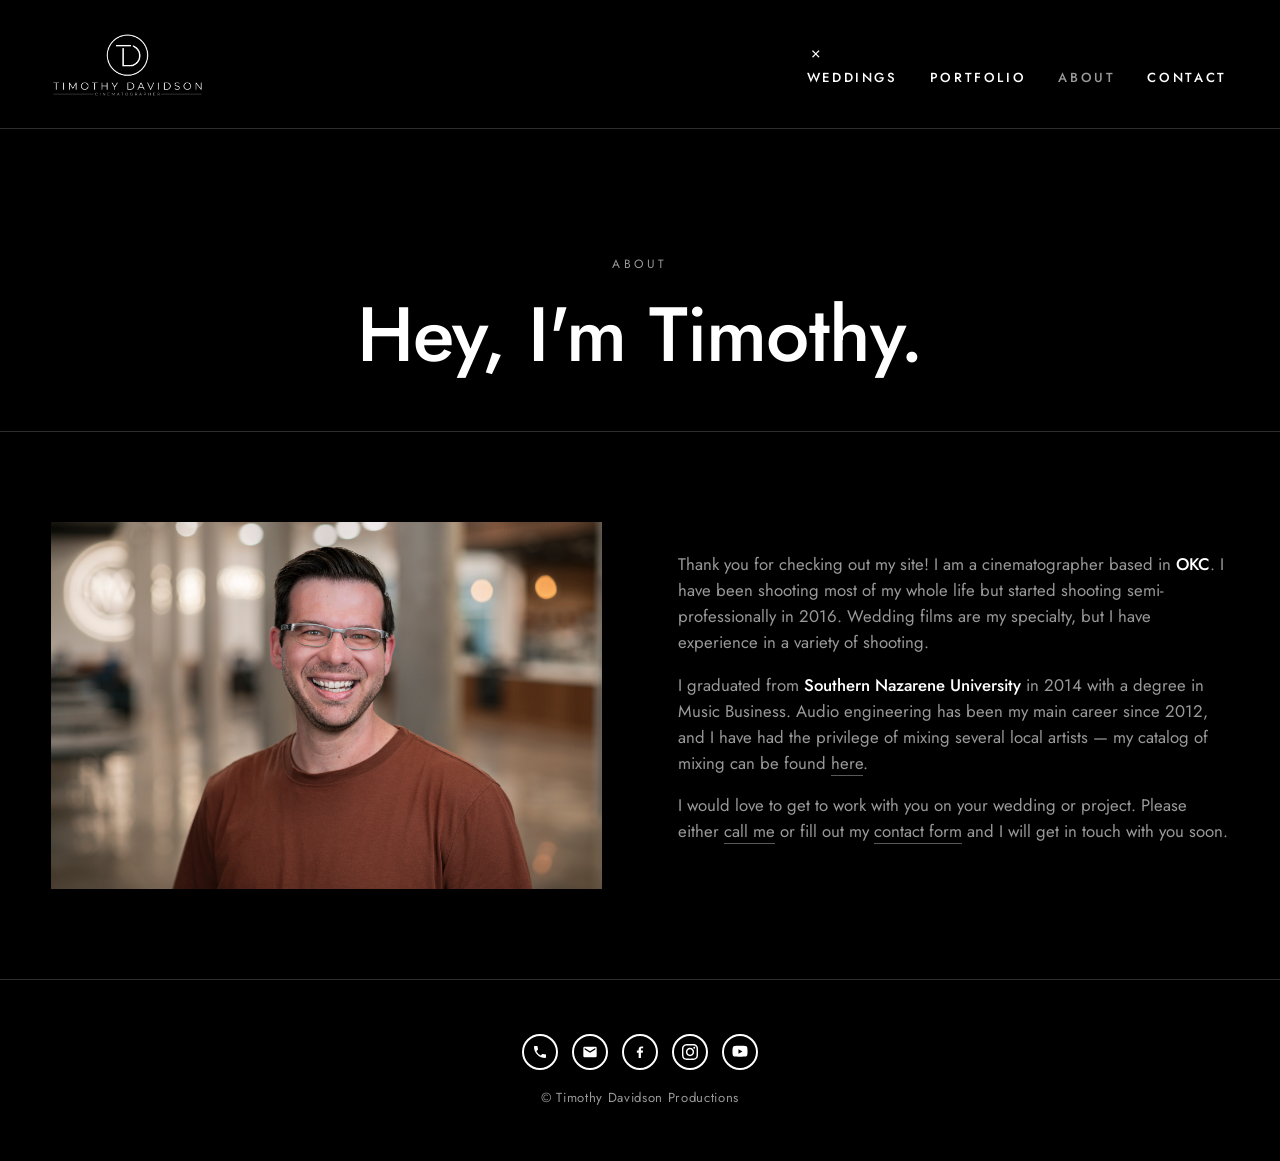
<file: site/about.html>
<!doctype html>
<html lang="en">
<head>
  <meta charset="utf-8">
  <meta name="viewport" content="width=device-width, initial-scale=1">
  <title>About — Timothy Davidson Productions</title>
  <meta name="description" content="About Timothy Davidson — cinematographer based in Oklahoma City, specializing in wedding films.">
  <link rel="canonical" href="https://timothydavidsonproductions.com/about.html">
  <link rel="icon" type="image/png" href="assets/images/favicon.png">
  <link rel="preconnect" href="https://fonts.googleapis.com">
  <link rel="preconnect" href="https://fonts.gstatic.com" crossorigin>
  <link href="https://fonts.googleapis.com/css2?family=Jost:wght@300;400;500;700&display=swap" rel="stylesheet">
  <link rel="stylesheet" href="css/style.css">
</head>
<body>

<header class="site-header is-solid">
  <a href="index.html" class="site-header__logo" aria-label="Timothy Davidson Productions — Home">
    <img src="assets/images/logo-white.png" alt="Timothy Davidson" />
  </a>
  <button class="nav-toggle" aria-label="Open menu" aria-expanded="false" aria-controls="primary-nav">
    <span></span>
  </button>
  <nav class="site-nav" id="primary-nav" aria-label="Primary">
    <button class="nav-close" aria-label="Close menu">×</button>
    <ul>
      <li><a href="weddings.html">Weddings</a></li>
      <li><a href="portfolio.html">Portfolio</a></li>
      <li><a href="about.html" aria-current="page">About</a></li>
      <li><a href="contact.html">Contact</a></li>
    </ul>
  </nav>
</header>

<main class="page page--solid-header">
  <section class="page-hero">
    <div class="page-hero__eyebrow">About</div>
    <h1>Hey, I'm Timothy.</h1>
  </section>

  <section class="section">
    <div class="about-grid">
      <div>
        <img src="assets/images/about-main.jpg" alt="Timothy Davidson">
      </div>
      <div class="about-grid__text">
        <p>Thank you for checking out my site! I am a cinematographer based in <strong>OKC</strong>. I have been shooting most of my whole life but started shooting semi-professionally in 2016. Wedding films are my specialty, but I have experience in a variety of shooting.</p>

        <p>I graduated from <strong>Southern Nazarene University</strong> in 2014 with a degree in Music Business. Audio engineering has been my main career since 2012, and I have had the privilege of mixing several local artists — my catalog of mixing can be found <a href="audio.html">here</a>.</p>

        <p>I would love to get to work with you on your wedding or project. Please either <a href="tel:+15806413404">call me</a> or fill out my <a href="contact.html">contact form</a> and I will get in touch with you soon.</p>
      </div>
    </div>

  </section>
</main>

<footer class="site-footer">
  <div class="socials" aria-label="Social links">
    <a href="tel:+15806413404" aria-label="Call 580-641-3404" title="Call"><svg viewBox="0 0 24 24"><path d="M6.62 10.79a15.05 15.05 0 006.59 6.59l2.2-2.2a1 1 0 011.02-.24 11.36 11.36 0 003.56.57 1 1 0 011 1V20a1 1 0 01-1 1A17 17 0 013 4a1 1 0 011-1h3.49a1 1 0 011 1c0 1.25.2 2.45.57 3.56a1 1 0 01-.24 1.02l-2.2 2.21z"/></svg></a>
    <a href="mailto:timothydavidsonproductions@gmail.com" aria-label="Email" title="Email"><svg viewBox="0 0 24 24"><path d="M20 4H4a2 2 0 00-2 2v12a2 2 0 002 2h16a2 2 0 002-2V6a2 2 0 00-2-2zm0 4.24l-8 5-8-5V6l8 5 8-5v2.24z"/></svg></a>
    <a href="https://www.facebook.com/timothyd1" target="_blank" rel="noopener" aria-label="Facebook"><svg viewBox="0 0 24 24"><path d="M13.4 21v-8h2.7l.4-3.1h-3.1V8c0-.9.3-1.5 1.6-1.5h1.7V3.7c-.3 0-1.3-.1-2.5-.1-2.5 0-4.2 1.5-4.2 4.3v2H7.3V13h2.7v8z"/></svg></a>
    <a href="https://instagram.com/timothydavidson" target="_blank" rel="noopener" aria-label="Instagram"><svg viewBox="0 0 24 24"><path d="M12 2.2c3.2 0 3.6 0 4.9.1 1.2 0 1.8.3 2.2.4.6.2 1 .5 1.4.9.4.4.7.9.9 1.4.2.5.4 1.1.4 2.2.1 1.3.1 1.7.1 4.9s0 3.6-.1 4.9c0 1.2-.3 1.8-.4 2.2-.2.6-.5 1-.9 1.4-.4.4-.9.7-1.4.9-.5.2-1.1.4-2.2.4-1.3.1-1.7.1-4.9.1s-3.6 0-4.9-.1c-1.2 0-1.8-.3-2.2-.4-.6-.2-1-.5-1.4-.9-.4-.4-.7-.9-.9-1.4-.2-.5-.4-1.1-.4-2.2-.1-1.3-.1-1.7-.1-4.9s0-3.6.1-4.9c0-1.2.3-1.8.4-2.2.2-.6.5-1 .9-1.4.4-.4.9-.7 1.4-.9.5-.2 1.1-.4 2.2-.4C8.4 2.2 8.8 2.2 12 2.2M12 0C8.7 0 8.3 0 7 .1 5.7.2 4.9.4 4.1.7c-.8.3-1.5.8-2.2 1.4C1.3 2.8.8 3.5.5 4.3.2 5.1 0 5.9 0 7.1-.1 8.4-.1 8.8-.1 12s0 3.6.1 4.9c0 1.3.3 2.1.6 2.9.3.8.8 1.5 1.4 2.2.7.7 1.4 1.1 2.2 1.4.8.3 1.7.5 2.9.6C8.4 24 8.8 24 12 24s3.6 0 4.9-.1c1.3 0 2.1-.3 2.9-.6.8-.3 1.5-.8 2.2-1.4.7-.7 1.1-1.4 1.4-2.2.3-.8.5-1.7.6-2.9.1-1.3.1-1.7.1-4.9s0-3.6-.1-4.9c0-1.3-.3-2.1-.6-2.9-.3-.8-.8-1.5-1.4-2.2C21.2 1.3 20.5.8 19.7.5 18.9.2 18.1 0 16.9 0 15.6-.1 15.2-.1 12-.1zm0 5.8c-3.4 0-6.2 2.8-6.2 6.2s2.8 6.2 6.2 6.2 6.2-2.8 6.2-6.2-2.8-6.2-6.2-6.2zm0 10.2c-2.2 0-4-1.8-4-4s1.8-4 4-4 4 1.8 4 4-1.8 4-4 4zm7.8-10.4a1.4 1.4 0 11-2.9 0 1.4 1.4 0 012.9 0z"/></svg></a>
    <a href="https://www.youtube.com/channel/UCAzWtOMiqfRd5JIvcWubOdA" target="_blank" rel="noopener" aria-label="YouTube"><svg viewBox="0 0 24 24"><path d="M23 6.2s-.2-1.6-.9-2.3c-.9-.9-1.8-.9-2.3-1C16.5 2.7 12 2.7 12 2.7s-4.5 0-7.8.3c-.5 0-1.5.1-2.3 1-.7.7-.9 2.3-.9 2.3S.7 8.1.7 10v1.9c0 1.8.3 3.7.3 3.7s.2 1.6.9 2.3c.9.9 2 .9 2.5 1 1.8.2 7.6.3 7.6.3s4.5 0 7.8-.3c.5 0 1.5-.1 2.3-1 .7-.7.9-2.3.9-2.3s.3-1.9.3-3.7V10c0-1.9-.3-3.8-.3-3.8zM9.7 14.7V7.9l6 3.4-6 3.4z"/></svg></a>
  </div>
  <div>&copy; Timothy Davidson Productions</div>
</footer>

<script src="assets/site.js"></script>
</body></html>
</file>
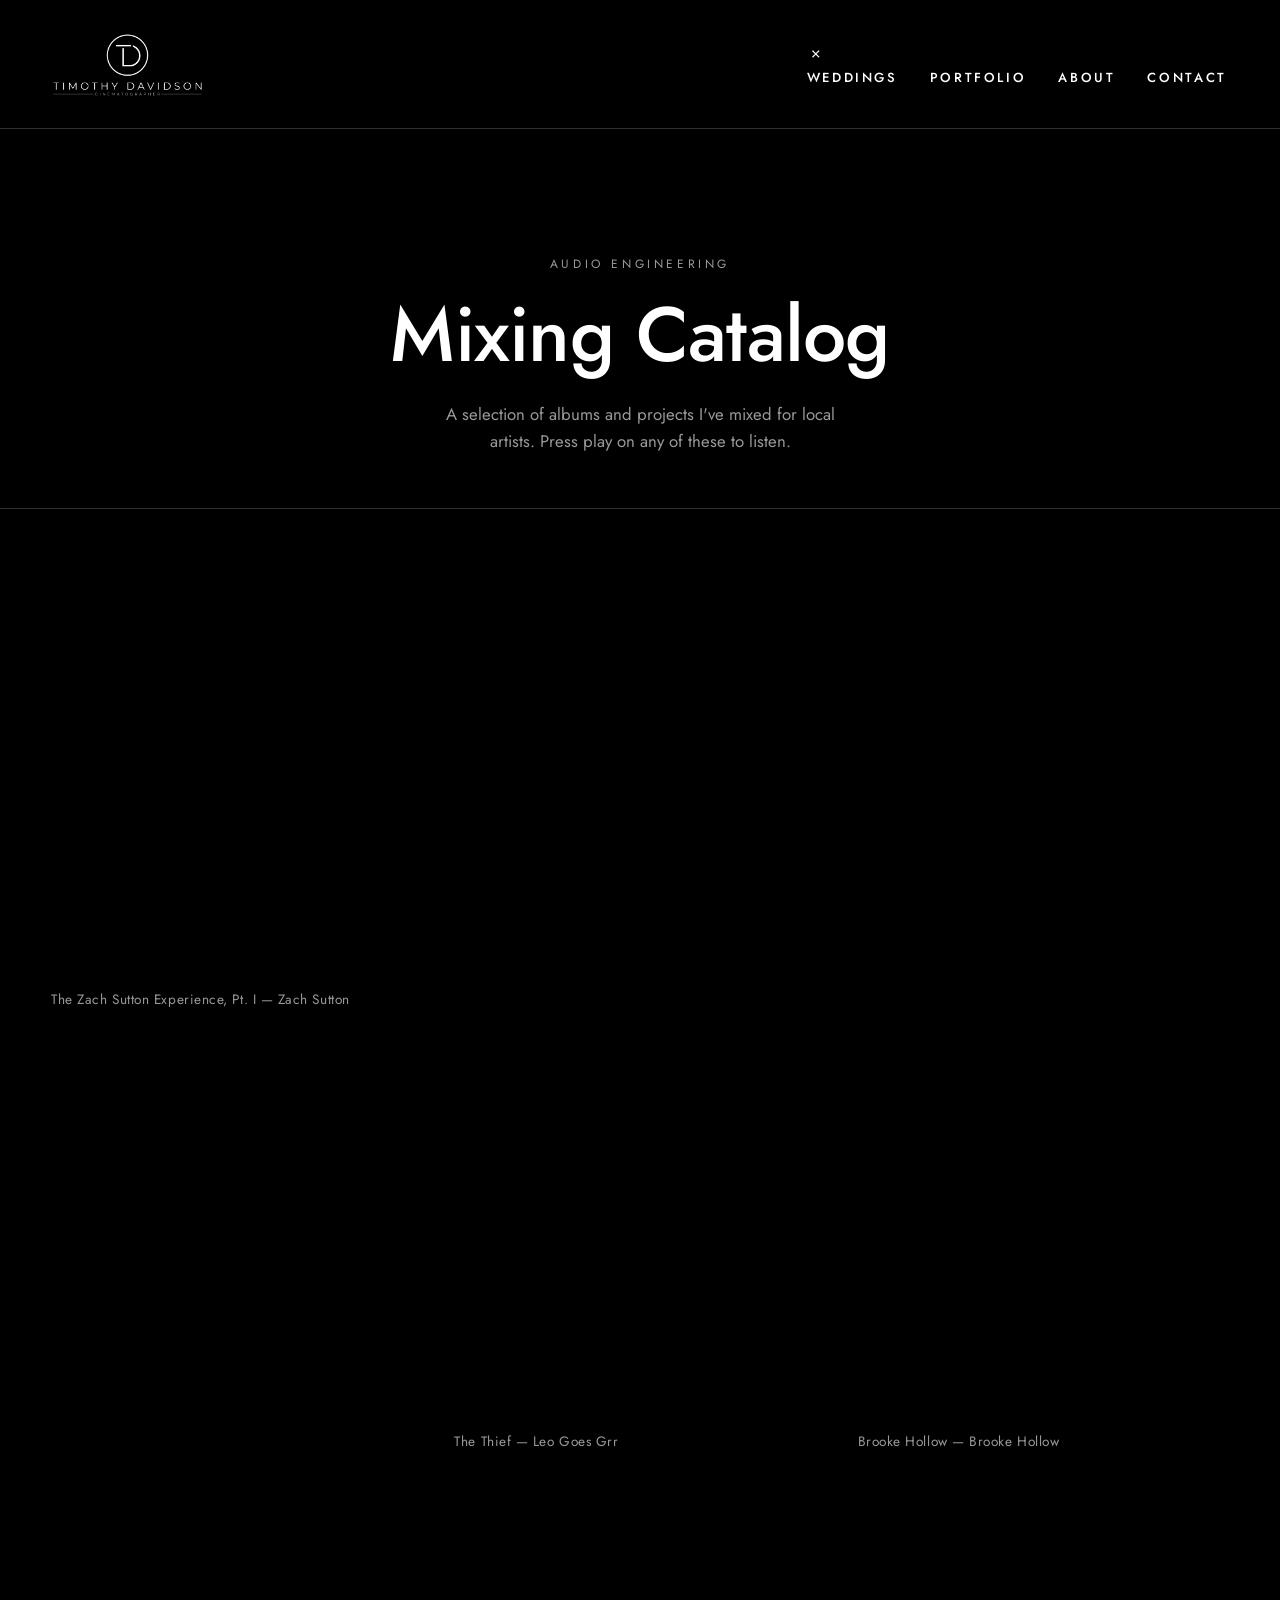
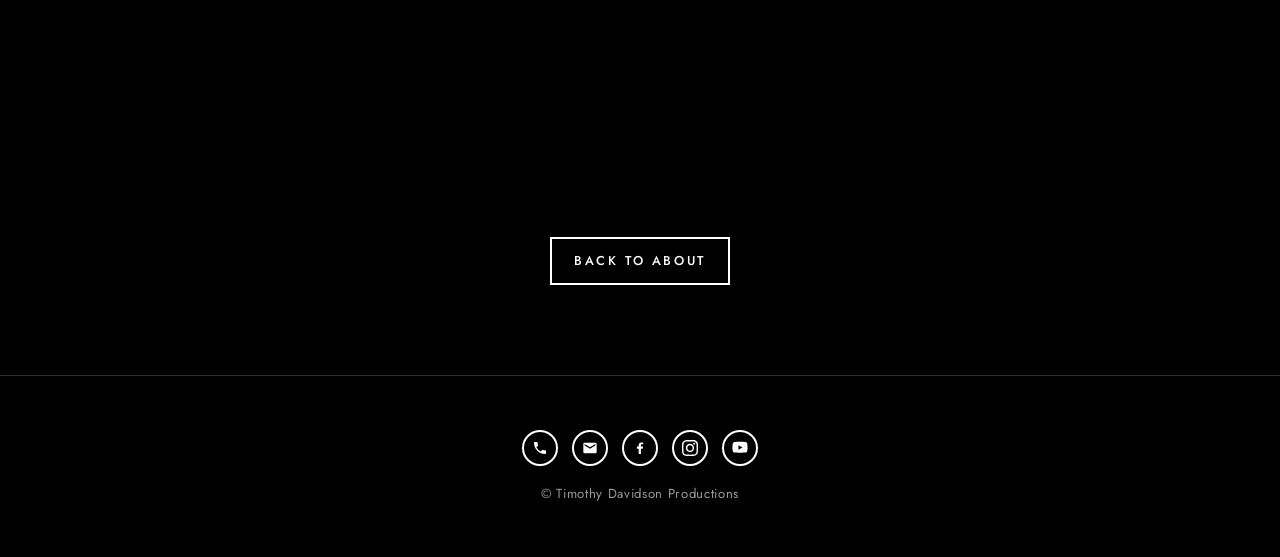
<file: site/audio.html>
<!doctype html>
<html lang="en">
<head>
  <meta charset="utf-8">
  <meta name="viewport" content="width=device-width, initial-scale=1">
  <title>Audio — Timothy Davidson</title>
  <meta name="description" content="A catalog of audio engineering and mixing work by Timothy Davidson.">
  <link rel="canonical" href="https://timothydavidsonproductions.com/audio.html">
  <link rel="icon" type="image/png" href="assets/images/favicon.png">
  <link rel="preconnect" href="https://fonts.googleapis.com">
  <link rel="preconnect" href="https://fonts.gstatic.com" crossorigin>
  <link href="https://fonts.googleapis.com/css2?family=Jost:wght@300;400;500;700&display=swap" rel="stylesheet">
  <link rel="stylesheet" href="css/style.css">
  <style>
    .audio-grid {
      display: grid;
      grid-template-columns: repeat(auto-fill, minmax(320px, 1fr));
      gap: 32px;
    }
    .audio-item iframe { width: 100%; border: 0; display: block; }
    .audio-item .spotify-frame    { height: 380px; }
    .audio-item .soundcloud-frame { height: 300px; }
    .audio-item__caption {
      margin-top: 10px;
      font-size: 0.85rem;
      color: var(--fg-muted);
      letter-spacing: 0.04em;
    }
  </style>
</head>
<body>

<header class="site-header is-solid">
  <a href="index.html" class="site-header__logo" aria-label="Timothy Davidson Productions — Home">
    <img src="assets/images/logo-white.png" alt="Timothy Davidson" />
  </a>
  <button class="nav-toggle" aria-label="Open menu" aria-expanded="false" aria-controls="primary-nav">
    <span></span>
  </button>
  <nav class="site-nav" id="primary-nav" aria-label="Primary">
    <button class="nav-close" aria-label="Close menu">×</button>
    <ul>
      <li><a href="weddings.html">Weddings</a></li>
      <li><a href="portfolio.html">Portfolio</a></li>
      <li><a href="about.html">About</a></li>
      <li><a href="contact.html">Contact</a></li>
    </ul>
  </nav>
</header>

<main class="page page--solid-header">
  <section class="page-hero">
    <div class="page-hero__eyebrow">Audio Engineering</div>
    <h1>Mixing Catalog</h1>
    <p class="section__intro" style="margin: 1.5rem auto 0;">A selection of albums and projects I've mixed for local artists. Press play on any of these to listen.</p>
  </section>

  <section class="section">
    <div class="audio-grid">

      <!-- Spotify: The Zach Sutton Experience, Pt. I -->
      <div class="audio-item">
        <iframe class="spotify-frame"
          src="https://open.spotify.com/embed/album/4ecJxMpOivOh8gaIq9MdKT"
          allow="encrypted-media"
          loading="lazy"
          title="Spotify album: The Zach Sutton Experience, Pt. I"></iframe>
        <div class="audio-item__caption">The Zach Sutton Experience, Pt. I — Zach Sutton</div>
      </div>

      <!-- Spotify: album 2 -->
      <div class="audio-item">
        <iframe class="spotify-frame"
          src="https://open.spotify.com/embed/album/6f3Ta7E4TGEpqT63gLsPtx"
          allow="encrypted-media"
          loading="lazy"
          title="Spotify album"></iframe>
      </div>

      <!-- SoundCloud playlist 1 -->
      <div class="audio-item">
        <iframe class="soundcloud-frame" scrolling="no" frameborder="no" allow="autoplay"
          src="https://w.soundcloud.com/player/?url=https%3A//api.soundcloud.com/playlists/603417627&color=%23c4bcc4&auto_play=false&hide_related=false&show_comments=true&show_user=true&show_reposts=false&show_teaser=true"
          loading="lazy"
          title="SoundCloud playlist"></iframe>
      </div>

      <!-- SoundCloud playlist 2 (with secret token) -->
      <div class="audio-item">
        <iframe class="soundcloud-frame" scrolling="no" frameborder="no" allow="autoplay"
          src="https://w.soundcloud.com/player/?url=https%3A//api.soundcloud.com/playlists/603455337%3Fsecret_token%3Ds-P717y&color=%23c4bcc4&auto_play=false&hide_related=false&show_comments=true&show_user=true&show_reposts=false&show_teaser=true"
          loading="lazy"
          title="SoundCloud playlist"></iframe>
      </div>

      <!-- Spotify: The Thief - Leo Goes Grr -->
      <div class="audio-item">
        <iframe class="spotify-frame"
          src="https://open.spotify.com/embed/album/2D1fDOENtbPag5sCqRxwNp"
          allow="encrypted-media"
          loading="lazy"
          title="Spotify album: The Thief"></iframe>
        <div class="audio-item__caption">The Thief — Leo Goes Grr</div>
      </div>

      <!-- Spotify: Brooke Hollow -->
      <div class="audio-item">
        <iframe class="spotify-frame"
          src="https://open.spotify.com/embed/album/4qci7qBzYKv3lQmmOM7s99"
          allow="encrypted-media"
          loading="lazy"
          title="Spotify album: Brooke Hollow"></iframe>
        <div class="audio-item__caption">Brooke Hollow — Brooke Hollow</div>
      </div>

      <!-- SoundCloud playlist 3 (with secret token) -->
      <div class="audio-item">
        <iframe class="soundcloud-frame" scrolling="no" frameborder="no" allow="autoplay"
          src="https://w.soundcloud.com/player/?url=https%3A//api.soundcloud.com/playlists/603450330%3Fsecret_token%3Ds-yUY9a&color=%23c4bcc4&auto_play=false&hide_related=false&show_comments=true&show_user=true&show_reposts=false&show_teaser=true"
          loading="lazy"
          title="SoundCloud playlist"></iframe>
      </div>

      <!-- SoundCloud playlist 4 -->
      <div class="audio-item">
        <iframe class="soundcloud-frame" scrolling="no" frameborder="no" allow="autoplay"
          src="https://w.soundcloud.com/player/?url=https%3A//api.soundcloud.com/playlists/603428952&color=%23c4bcc4&auto_play=false&hide_related=false&show_comments=true&show_user=true&show_reposts=false&show_teaser=true"
          loading="lazy"
          title="SoundCloud playlist"></iframe>
      </div>

    </div>

    <div style="text-align: center; margin-top: clamp(40px, 6vh, 80px);">
      <a href="about.html" class="btn">Back to About</a>
    </div>
  </section>
</main>

<footer class="site-footer">
  <div class="socials" aria-label="Social links">
    <a href="tel:+15806413404" aria-label="Call" title="Call"><svg viewBox="0 0 24 24"><path d="M6.62 10.79a15.05 15.05 0 006.59 6.59l2.2-2.2a1 1 0 011.02-.24 11.36 11.36 0 003.56.57 1 1 0 011 1V20a1 1 0 01-1 1A17 17 0 013 4a1 1 0 011-1h3.49a1 1 0 011 1c0 1.25.2 2.45.57 3.56a1 1 0 01-.24 1.02l-2.2 2.21z"/></svg></a>
    <a href="mailto:timothydavidsonproductions@gmail.com" aria-label="Email" title="Email"><svg viewBox="0 0 24 24"><path d="M20 4H4a2 2 0 00-2 2v12a2 2 0 002 2h16a2 2 0 002-2V6a2 2 0 00-2-2zm0 4.24l-8 5-8-5V6l8 5 8-5v2.24z"/></svg></a>
    <a href="https://www.facebook.com/timothyd1" target="_blank" rel="noopener" aria-label="Facebook"><svg viewBox="0 0 24 24"><path d="M13.4 21v-8h2.7l.4-3.1h-3.1V8c0-.9.3-1.5 1.6-1.5h1.7V3.7c-.3 0-1.3-.1-2.5-.1-2.5 0-4.2 1.5-4.2 4.3v2H7.3V13h2.7v8z"/></svg></a>
    <a href="https://instagram.com/timothydavidson" target="_blank" rel="noopener" aria-label="Instagram"><svg viewBox="0 0 24 24"><path d="M12 2.2c3.2 0 3.6 0 4.9.1 1.2 0 1.8.3 2.2.4.6.2 1 .5 1.4.9.4.4.7.9.9 1.4.2.5.4 1.1.4 2.2.1 1.3.1 1.7.1 4.9s0 3.6-.1 4.9c0 1.2-.3 1.8-.4 2.2-.2.6-.5 1-.9 1.4-.4.4-.9.7-1.4.9-.5.2-1.1.4-2.2.4-1.3.1-1.7.1-4.9.1s-3.6 0-4.9-.1c-1.2 0-1.8-.3-2.2-.4-.6-.2-1-.5-1.4-.9-.4-.4-.7-.9-.9-1.4-.2-.5-.4-1.1-.4-2.2-.1-1.3-.1-1.7-.1-4.9s0-3.6.1-4.9c0-1.2.3-1.8.4-2.2.2-.6.5-1 .9-1.4.4-.4.9-.7 1.4-.9.5-.2 1.1-.4 2.2-.4C8.4 2.2 8.8 2.2 12 2.2M12 0C8.7 0 8.3 0 7 .1 5.7.2 4.9.4 4.1.7c-.8.3-1.5.8-2.2 1.4C1.3 2.8.8 3.5.5 4.3.2 5.1 0 5.9 0 7.1-.1 8.4-.1 8.8-.1 12s0 3.6.1 4.9c0 1.3.3 2.1.6 2.9.3.8.8 1.5 1.4 2.2.7.7 1.4 1.1 2.2 1.4.8.3 1.7.5 2.9.6C8.4 24 8.8 24 12 24s3.6 0 4.9-.1c1.3 0 2.1-.3 2.9-.6.8-.3 1.5-.8 2.2-1.4.7-.7 1.1-1.4 1.4-2.2.3-.8.5-1.7.6-2.9.1-1.3.1-1.7.1-4.9s0-3.6-.1-4.9c0-1.3-.3-2.1-.6-2.9-.3-.8-.8-1.5-1.4-2.2C21.2 1.3 20.5.8 19.7.5 18.9.2 18.1 0 16.9 0 15.6-.1 15.2-.1 12-.1zm0 5.8c-3.4 0-6.2 2.8-6.2 6.2s2.8 6.2 6.2 6.2 6.2-2.8 6.2-6.2-2.8-6.2-6.2-6.2zm0 10.2c-2.2 0-4-1.8-4-4s1.8-4 4-4 4 1.8 4 4-1.8 4-4 4zm7.8-10.4a1.4 1.4 0 11-2.9 0 1.4 1.4 0 012.9 0z"/></svg></a>
    <a href="https://www.youtube.com/channel/UCAzWtOMiqfRd5JIvcWubOdA" target="_blank" rel="noopener" aria-label="YouTube"><svg viewBox="0 0 24 24"><path d="M23 6.2s-.2-1.6-.9-2.3c-.9-.9-1.8-.9-2.3-1C16.5 2.7 12 2.7 12 2.7s-4.5 0-7.8.3c-.5 0-1.5.1-2.3 1-.7.7-.9 2.3-.9 2.3S.7 8.1.7 10v1.9c0 1.8.3 3.7.3 3.7s.2 1.6.9 2.3c.9.9 2 .9 2.5 1 1.8.2 7.6.3 7.6.3s4.5 0 7.8-.3c.5 0 1.5-.1 2.3-1 .7-.7.9-2.3.9-2.3s.3-1.9.3-3.7V10c0-1.9-.3-3.8-.3-3.8zM9.7 14.7V7.9l6 3.4-6 3.4z"/></svg></a>
  </div>
  <div>&copy; Timothy Davidson Productions</div>
</footer>

<script src="assets/site.js"></script>
</body></html>
</file>
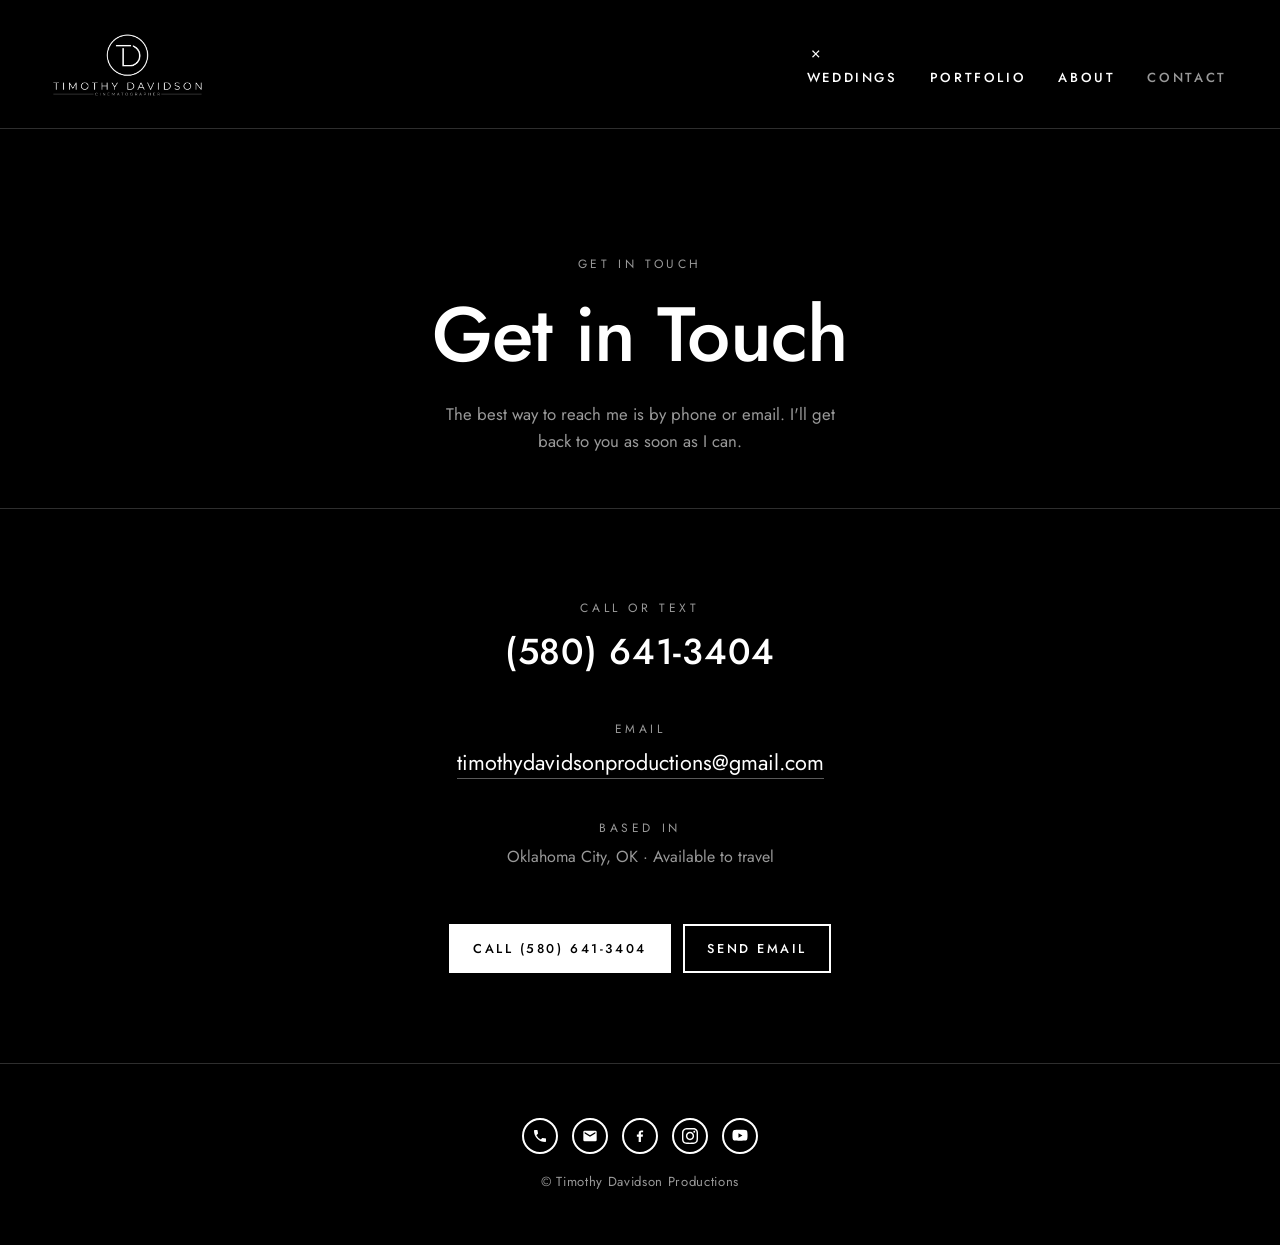
<file: site/contact.html>
<!doctype html>
<html lang="en">
<head>
  <meta charset="utf-8">
  <meta name="viewport" content="width=device-width, initial-scale=1">
  <title>Contact — Timothy Davidson Productions</title>
  <meta name="description" content="Get in touch with Timothy Davidson — wedding and commercial cinematographer based in Oklahoma City.">
  <link rel="canonical" href="https://timothydavidsonproductions.com/contact.html">
  <link rel="icon" type="image/png" href="assets/images/favicon.png">
  <link rel="preconnect" href="https://fonts.googleapis.com">
  <link rel="preconnect" href="https://fonts.gstatic.com" crossorigin>
  <link href="https://fonts.googleapis.com/css2?family=Jost:wght@300;400;500;700&display=swap" rel="stylesheet">
  <link rel="stylesheet" href="css/style.css">
</head>
<body>

<header class="site-header is-solid">
  <a href="index.html" class="site-header__logo" aria-label="Timothy Davidson Productions — Home">
    <img src="assets/images/logo-white.png" alt="Timothy Davidson" />
  </a>
  <button class="nav-toggle" aria-label="Open menu" aria-expanded="false" aria-controls="primary-nav">
    <span></span>
  </button>
  <nav class="site-nav" id="primary-nav" aria-label="Primary">
    <button class="nav-close" aria-label="Close menu">×</button>
    <ul>
      <li><a href="weddings.html">Weddings</a></li>
      <li><a href="portfolio.html">Portfolio</a></li>
      <li><a href="about.html">About</a></li>
      <li><a href="contact.html" aria-current="page">Contact</a></li>
    </ul>
  </nav>
</header>

<main class="page page--solid-header">
  <section class="page-hero">
    <div class="page-hero__eyebrow">Get in Touch</div>
    <h1>Get in Touch</h1>
    <p class="section__intro" style="margin: 1.5rem auto 0;">The best way to reach me is by phone or email. I'll get back to you as soon as I can.</p>
  </section>

  <section class="section text-center">
    <div style="max-width: 560px; margin: 0 auto;">

      <p style="margin-bottom: 2.5em;">
        <span style="display: block; font-size: 0.75rem; text-transform: uppercase; letter-spacing: 0.3em; color: var(--fg-muted); margin-bottom: 0.6em;">Call or text</span>
        <a href="tel:+15806413404" style="font-size: clamp(1.75rem, 4vw, 2.25rem); font-weight: 500; letter-spacing: 0.02em;">(580) 641-3404</a>
      </p>

      <p style="margin-bottom: 2.5em;">
        <span style="display: block; font-size: 0.75rem; text-transform: uppercase; letter-spacing: 0.3em; color: var(--fg-muted); margin-bottom: 0.6em;">Email</span>
        <a href="mailto:timothydavidsonproductions@gmail.com" style="font-size: clamp(1rem, 2.2vw, 1.35rem); font-weight: 400; border-bottom: 1px solid var(--fg-dim);">timothydavidsonproductions@gmail.com</a>
      </p>

      <p style="margin-bottom: 0; color: var(--fg-muted);">
        <span style="display: block; font-size: 0.75rem; text-transform: uppercase; letter-spacing: 0.3em; margin-bottom: 0.6em;">Based in</span>
        Oklahoma City, OK &middot; Available to travel
      </p>

      <div style="margin-top: clamp(40px, 6vh, 70px); display: flex; gap: 12px; justify-content: center; flex-wrap: wrap;">
        <a href="tel:+15806413404" class="btn btn--solid">Call (580) 641-3404</a>
        <a href="mailto:timothydavidsonproductions@gmail.com" class="btn">Send Email</a>
      </div>

    </div>
  </section>
</main>

<footer class="site-footer">
  <div class="socials" aria-label="Social links">
    <a href="tel:+15806413404" aria-label="Call" title="Call"><svg viewBox="0 0 24 24"><path d="M6.62 10.79a15.05 15.05 0 006.59 6.59l2.2-2.2a1 1 0 011.02-.24 11.36 11.36 0 003.56.57 1 1 0 011 1V20a1 1 0 01-1 1A17 17 0 013 4a1 1 0 011-1h3.49a1 1 0 011 1c0 1.25.2 2.45.57 3.56a1 1 0 01-.24 1.02l-2.2 2.21z"/></svg></a>
    <a href="mailto:timothydavidsonproductions@gmail.com" aria-label="Email" title="Email"><svg viewBox="0 0 24 24"><path d="M20 4H4a2 2 0 00-2 2v12a2 2 0 002 2h16a2 2 0 002-2V6a2 2 0 00-2-2zm0 4.24l-8 5-8-5V6l8 5 8-5v2.24z"/></svg></a>
    <a href="https://www.facebook.com/timothyd1" target="_blank" rel="noopener" aria-label="Facebook"><svg viewBox="0 0 24 24"><path d="M13.4 21v-8h2.7l.4-3.1h-3.1V8c0-.9.3-1.5 1.6-1.5h1.7V3.7c-.3 0-1.3-.1-2.5-.1-2.5 0-4.2 1.5-4.2 4.3v2H7.3V13h2.7v8z"/></svg></a>
    <a href="https://instagram.com/timothydavidson" target="_blank" rel="noopener" aria-label="Instagram"><svg viewBox="0 0 24 24"><path d="M12 2.2c3.2 0 3.6 0 4.9.1 1.2 0 1.8.3 2.2.4.6.2 1 .5 1.4.9.4.4.7.9.9 1.4.2.5.4 1.1.4 2.2.1 1.3.1 1.7.1 4.9s0 3.6-.1 4.9c0 1.2-.3 1.8-.4 2.2-.2.6-.5 1-.9 1.4-.4.4-.9.7-1.4.9-.5.2-1.1.4-2.2.4-1.3.1-1.7.1-4.9.1s-3.6 0-4.9-.1c-1.2 0-1.8-.3-2.2-.4-.6-.2-1-.5-1.4-.9-.4-.4-.7-.9-.9-1.4-.2-.5-.4-1.1-.4-2.2-.1-1.3-.1-1.7-.1-4.9s0-3.6.1-4.9c0-1.2.3-1.8.4-2.2.2-.6.5-1 .9-1.4.4-.4.9-.7 1.4-.9.5-.2 1.1-.4 2.2-.4C8.4 2.2 8.8 2.2 12 2.2M12 0C8.7 0 8.3 0 7 .1 5.7.2 4.9.4 4.1.7c-.8.3-1.5.8-2.2 1.4C1.3 2.8.8 3.5.5 4.3.2 5.1 0 5.9 0 7.1-.1 8.4-.1 8.8-.1 12s0 3.6.1 4.9c0 1.3.3 2.1.6 2.9.3.8.8 1.5 1.4 2.2.7.7 1.4 1.1 2.2 1.4.8.3 1.7.5 2.9.6C8.4 24 8.8 24 12 24s3.6 0 4.9-.1c1.3 0 2.1-.3 2.9-.6.8-.3 1.5-.8 2.2-1.4.7-.7 1.1-1.4 1.4-2.2.3-.8.5-1.7.6-2.9.1-1.3.1-1.7.1-4.9s0-3.6-.1-4.9c0-1.3-.3-2.1-.6-2.9-.3-.8-.8-1.5-1.4-2.2C21.2 1.3 20.5.8 19.7.5 18.9.2 18.1 0 16.9 0 15.6-.1 15.2-.1 12-.1zm0 5.8c-3.4 0-6.2 2.8-6.2 6.2s2.8 6.2 6.2 6.2 6.2-2.8 6.2-6.2-2.8-6.2-6.2-6.2zm0 10.2c-2.2 0-4-1.8-4-4s1.8-4 4-4 4 1.8 4 4-1.8 4-4 4zm7.8-10.4a1.4 1.4 0 11-2.9 0 1.4 1.4 0 012.9 0z"/></svg></a>
    <a href="https://www.youtube.com/channel/UCAzWtOMiqfRd5JIvcWubOdA" target="_blank" rel="noopener" aria-label="YouTube"><svg viewBox="0 0 24 24"><path d="M23 6.2s-.2-1.6-.9-2.3c-.9-.9-1.8-.9-2.3-1C16.5 2.7 12 2.7 12 2.7s-4.5 0-7.8.3c-.5 0-1.5.1-2.3 1-.7.7-.9 2.3-.9 2.3S.7 8.1.7 10v1.9c0 1.8.3 3.7.3 3.7s.2 1.6.9 2.3c.9.9 2 .9 2.5 1 1.8.2 7.6.3 7.6.3s4.5 0 7.8-.3c.5 0 1.5-.1 2.3-1 .7-.7.9-2.3.9-2.3s.3-1.9.3-3.7V10c0-1.9-.3-3.8-.3-3.8zM9.7 14.7V7.9l6 3.4-6 3.4z"/></svg></a>
  </div>
  <div>&copy; Timothy Davidson Productions</div>
</footer>

<script src="assets/site.js"></script>
</body></html>
</file>
<file: site/css/style.css>
/* =========================================================
   Timothy Davidson Productions — shared stylesheet
   Clean rebuild of timothydavidsonproductions.com
   ========================================================= */

/* ---------- Reset + base ---------- */
*,
*::before,
*::after { box-sizing: border-box; }

html, body {
  margin: 0;
  padding: 0;
  height: 100%;
  background: #000;
  color: #fff;
  font-family: 'Jost', 'Futura', 'Century Gothic', -apple-system, BlinkMacSystemFont, 'Segoe UI', sans-serif;
  font-weight: 400;
  -webkit-font-smoothing: antialiased;
  -moz-osx-font-smoothing: grayscale;
}

img { max-width: 100%; display: block; }
a  { color: inherit; text-decoration: none; }
button { font: inherit; cursor: pointer; border: none; background: none; color: inherit; }

:root {
  --bg:        #000;
  --bg-elev:  #0b0b0b;
  --fg:        #fff;
  --fg-muted: rgba(255, 255, 255, 0.6);
  --fg-dim:   rgba(255, 255, 255, 0.35);
  --border:   rgba(255, 255, 255, 0.18);
  --gutter:   clamp(20px, 4vw, 60px);
  --max-w:    1280px;
}

/* ---------- Typography helpers ---------- */
.u-uppercase {
  text-transform: uppercase;
  letter-spacing: 0.2em;
  font-weight: 500;
}

h1, h2, h3, h4 {
  font-weight: 500;
  letter-spacing: -0.01em;
  line-height: 1.1;
  margin: 0;
}

h1 { font-size: clamp(2.5rem, 6vw, 5rem); }
h2 { font-size: clamp(1.75rem, 3.5vw, 2.75rem); }
h3 { font-size: clamp(1.25rem, 2vw, 1.5rem); }

p { line-height: 1.55; margin: 0 0 1em; }

/* ---------- Site header / nav ---------- */
.site-header {
  position: absolute;
  top: 0; left: 0; right: 0;
  z-index: 10;
  padding: clamp(18px, 3vw, 32px) var(--gutter);
  display: flex;
  align-items: center;
  justify-content: space-between;
  gap: 16px;
}

.site-header.is-solid {
  position: static;
  background: var(--bg);
  border-bottom: 1px solid var(--border);
}

.site-header__logo { display: flex; align-items: center; }
.site-header__logo img { height: clamp(40px, 6vw, 64px); width: auto; }

.site-nav ul {
  list-style: none;
  padding: 0;
  margin: 0;
  display: flex;
  gap: clamp(14px, 2.5vw, 28px);
}

.site-nav a {
  font-size: 0.82rem;
  text-transform: uppercase;
  letter-spacing: 0.2em;
  font-weight: 500;
  padding: 8px 2px;
  transition: opacity 0.15s ease;
}
.site-nav a:hover,
.site-nav a[aria-current="page"] { opacity: 0.6; }

/* Mobile nav toggle */
.nav-toggle {
  display: none;
  width: 40px; height: 40px;
  padding: 0;
}
.nav-toggle span,
.nav-toggle span::before,
.nav-toggle span::after {
  content: '';
  display: block;
  width: 24px;
  height: 2px;
  background: currentColor;
  margin: 0 auto;
  position: relative;
}
.nav-toggle span::before { transform: translateY(-7px); position: absolute; left: 8px; right: 8px; }
.nav-toggle span::after  { transform: translateY(7px);  position: absolute; left: 8px; right: 8px; }

@media (max-width: 720px) {
  .nav-toggle { display: inline-flex; align-items: center; justify-content: center; }
  .site-nav {
    position: fixed;
    inset: 0;
    background: rgba(0, 0, 0, 0.95);
    display: none;
    align-items: center;
    justify-content: center;
    z-index: 20;
  }
  .site-nav.is-open { display: flex; }
  .site-nav ul {
    flex-direction: column;
    text-align: center;
    gap: 24px;
  }
  .site-nav a { font-size: 1.1rem; }
  .nav-close {
    position: absolute;
    top: 18px;
    right: 18px;
    width: 40px; height: 40px;
    font-size: 28px;
    line-height: 1;
  }
}

/* ---------- Buttons ---------- */
.btn {
  display: inline-block;
  padding: 1em 1.75em;
  font-size: 0.8rem;
  text-transform: uppercase;
  letter-spacing: 0.2em;
  font-weight: 500;
  border: 2px solid var(--fg);
  color: var(--fg);
  background: transparent;
  transition: background 0.15s ease, color 0.15s ease;
  cursor: pointer;
}
.btn:hover { background: var(--fg); color: var(--bg); }

.btn--solid { background: var(--fg); color: var(--bg); }
.btn--solid:hover { background: transparent; color: var(--fg); }

/* ---------- Page wrapper / sections ---------- */
.page {
  padding-top: 120px; /* room for floating header on non-home pages */
}
.page--solid-header { padding-top: 0; }

.section {
  padding: clamp(60px, 10vh, 120px) var(--gutter);
  max-width: var(--max-w);
  margin: 0 auto;
}

.section__heading { margin-bottom: 1em; }
.section__intro {
  max-width: 40ch;
  color: var(--fg-muted);
  font-size: 1.05rem;
}

/* ---------- Hero (homepage) ---------- */
.hero {
  position: relative;
  min-height: 100vh;
  min-height: 100svh;
  display: flex;
  align-items: center;
  justify-content: center;
  text-align: center;
  overflow: hidden;
  isolation: isolate;
}

.hero__bg {
  position: absolute;
  inset: 0;
  z-index: -2;
  background: #1a1a1a;
  overflow: hidden;
}
.hero__bg iframe,
.hero__bg img {
  position: absolute;
  top: 50%; left: 50%;
  transform: translate(-50%, -50%);
  min-width: 100%;
  min-height: 100%;
  width: 177.77vh; /* 16:9 */
  height: 56.25vw; /* 16:9 */
  min-width: 100vw;
  min-height: 100vh;
  border: 0;
  object-fit: cover;
  pointer-events: none;
}

.hero__scrim {
  position: absolute;
  inset: 0;
  z-index: -1;
  background: rgba(0, 0, 0, 0.45);
}

.hero__content {
  padding: var(--gutter);
  max-width: 800px;
}

.hero__logo {
  max-width: 420px;
  width: 70%;
  margin: 0 auto 2.5rem;
  filter: drop-shadow(0 2px 8px rgba(0,0,0,0.35));
}

/* ---------- Inner page hero (smaller) ---------- */
.page-hero {
  padding: clamp(100px, 14vh, 160px) var(--gutter) clamp(40px, 6vh, 80px);
  text-align: center;
  border-bottom: 1px solid var(--border);
}
.page-hero__eyebrow {
  font-size: 0.75rem;
  text-transform: uppercase;
  letter-spacing: 0.3em;
  color: var(--fg-muted);
  margin-bottom: 1.25rem;
}

/* ---------- Video gallery grid ---------- */
.gallery {
  display: grid;
  grid-template-columns: repeat(auto-fill, minmax(320px, 1fr));
  gap: 24px;
}

.video-card {
  background: var(--bg-elev);
  border: 1px solid var(--border);
  overflow: hidden;
  position: relative;
  transition: transform 0.2s ease, border-color 0.2s ease;
}
.video-card:hover { border-color: var(--fg); transform: translateY(-2px); }

.video-card__thumb {
  position: relative;
  aspect-ratio: 16 / 9;
  background: #111;
}
.video-card__thumb img {
  position: absolute;
  inset: 0;
  width: 100%; height: 100%;
  object-fit: cover;
}
.video-card__play {
  position: absolute;
  top: 50%; left: 50%;
  transform: translate(-50%, -50%);
  width: 64px; height: 64px;
  border-radius: 50%;
  border: 2px solid var(--fg);
  background: rgba(0,0,0,0.3);
  display: flex;
  align-items: center;
  justify-content: center;
  transition: background 0.2s ease;
}
.video-card:hover .video-card__play { background: var(--fg); color: var(--bg); }
.video-card__play::before {
  content: '';
  width: 0; height: 0;
  border-left: 16px solid currentColor;
  border-top:  10px solid transparent;
  border-bottom: 10px solid transparent;
  margin-left: 4px;
}

.video-card__title {
  padding: 14px 18px;
  font-size: 0.9rem;
  letter-spacing: 0.05em;
}

/* Category label above a gallery cluster */
.gallery-group + .gallery-group { margin-top: 60px; }
.gallery-group__title {
  font-size: 0.8rem;
  text-transform: uppercase;
  letter-spacing: 0.25em;
  color: var(--fg-muted);
  margin-bottom: 18px;
  padding-bottom: 8px;
  border-bottom: 1px solid var(--border);
}

/* ---------- Lightbox ---------- */
.lightbox {
  position: fixed;
  inset: 0;
  background: rgba(0, 0, 0, 0.92);
  display: none;
  align-items: center;
  justify-content: center;
  z-index: 100;
  padding: var(--gutter);
}
.lightbox.is-open { display: flex; }
.lightbox__frame {
  position: relative;
  width: 100%;
  max-width: 1100px;
  aspect-ratio: 16 / 9;
  background: #000;
}
.lightbox__frame iframe {
  width: 100%; height: 100%;
  border: 0;
}
.lightbox__close {
  position: absolute;
  top: 18px; right: 18px;
  width: 44px; height: 44px;
  font-size: 28px;
  line-height: 1;
  color: #fff;
  background: rgba(0,0,0,0.5);
  border-radius: 50%;
}
.lightbox__close:hover { background: rgba(255,255,255,0.2); }

/* ---------- About page ---------- */
.about-grid {
  display: grid;
  grid-template-columns: 1fr 1fr;
  gap: clamp(40px, 6vw, 80px);
  align-items: center;
}
.about-grid img { width: 100%; height: auto; }
.about-grid__text p { font-size: 1.05rem; color: var(--fg-muted); }
.about-grid__text p strong { color: var(--fg); font-weight: 500; }
.about-grid__text a { border-bottom: 1px solid var(--fg-dim); transition: border-color 0.15s; }
.about-grid__text a:hover { border-bottom-color: var(--fg); }

@media (max-width: 760px) {
  .about-grid { grid-template-columns: 1fr; }
}

/* ---------- Contact form ---------- */
.contact-wrap {
  display: grid;
  grid-template-columns: 1fr 1fr;
  gap: clamp(40px, 6vw, 80px);
  align-items: start;
}
@media (max-width: 760px) {
  .contact-wrap { grid-template-columns: 1fr; }
}

.contact-info p { color: var(--fg-muted); }
.contact-info a { border-bottom: 1px solid var(--fg-dim); }
.contact-info a:hover { border-bottom-color: var(--fg); }

.contact-form .field {
  display: block;
  margin-bottom: 22px;
}
.contact-form label {
  display: block;
  font-size: 0.7rem;
  text-transform: uppercase;
  letter-spacing: 0.25em;
  margin-bottom: 8px;
  color: var(--fg-muted);
}
.contact-form label .req { color: #f0523d; margin-left: 2px; }

.contact-form input,
.contact-form textarea {
  width: 100%;
  padding: 14px 16px;
  background: var(--bg-elev);
  border: 1px solid var(--border);
  color: var(--fg);
  font: inherit;
  font-size: 1rem;
  transition: border-color 0.15s ease;
}
.contact-form input:focus,
.contact-form textarea:focus {
  outline: none;
  border-color: var(--fg);
}
.contact-form textarea { min-height: 160px; resize: vertical; }

.contact-form__actions { margin-top: 8px; }

/* ---------- Footer ---------- */
.site-footer {
  padding: clamp(40px, 6vh, 70px) var(--gutter);
  border-top: 1px solid var(--border);
  text-align: center;
  color: var(--fg-muted);
  font-size: 0.82rem;
  letter-spacing: 0.05em;
}
.site-footer a { color: var(--fg); }

.socials {
  display: flex;
  gap: 14px;
  justify-content: center;
  margin-bottom: 18px;
}
.socials a {
  width: 36px; height: 36px;
  border: 2px solid var(--fg);
  border-radius: 50%;
  display: inline-flex;
  align-items: center;
  justify-content: center;
  transition: background 0.15s, color 0.15s;
}
.socials a:hover { background: var(--fg); color: var(--bg); }
.socials svg {
  width: 16px; height: 16px;
  fill: currentColor;
}

/* Hero social overlay (home page bottom) */
.hero__socials {
  position: absolute;
  left: 0; right: 0;
  bottom: clamp(24px, 5vh, 48px);
  display: flex;
  justify-content: center;
  gap: 14px;
  z-index: 2;
}
.hero__socials a {
  width: 36px; height: 36px;
  border: 2px solid var(--fg);
  border-radius: 50%;
  display: inline-flex;
  align-items: center;
  justify-content: center;
  transition: background 0.15s, color 0.15s;
}
.hero__socials a:hover { background: var(--fg); color: var(--bg); }
.hero__socials svg { width: 16px; height: 16px; fill: currentColor; }

/* ---------- Utility ---------- */
.visually-hidden {
  position: absolute !important;
  width: 1px; height: 1px;
  padding: 0; margin: -1px;
  overflow: hidden;
  clip: rect(0,0,0,0);
  white-space: nowrap;
  border: 0;
}

.text-center { text-align: center; }
.mt-0 { margin-top: 0; }
.mb-0 { margin-bottom: 0; }
</file>
